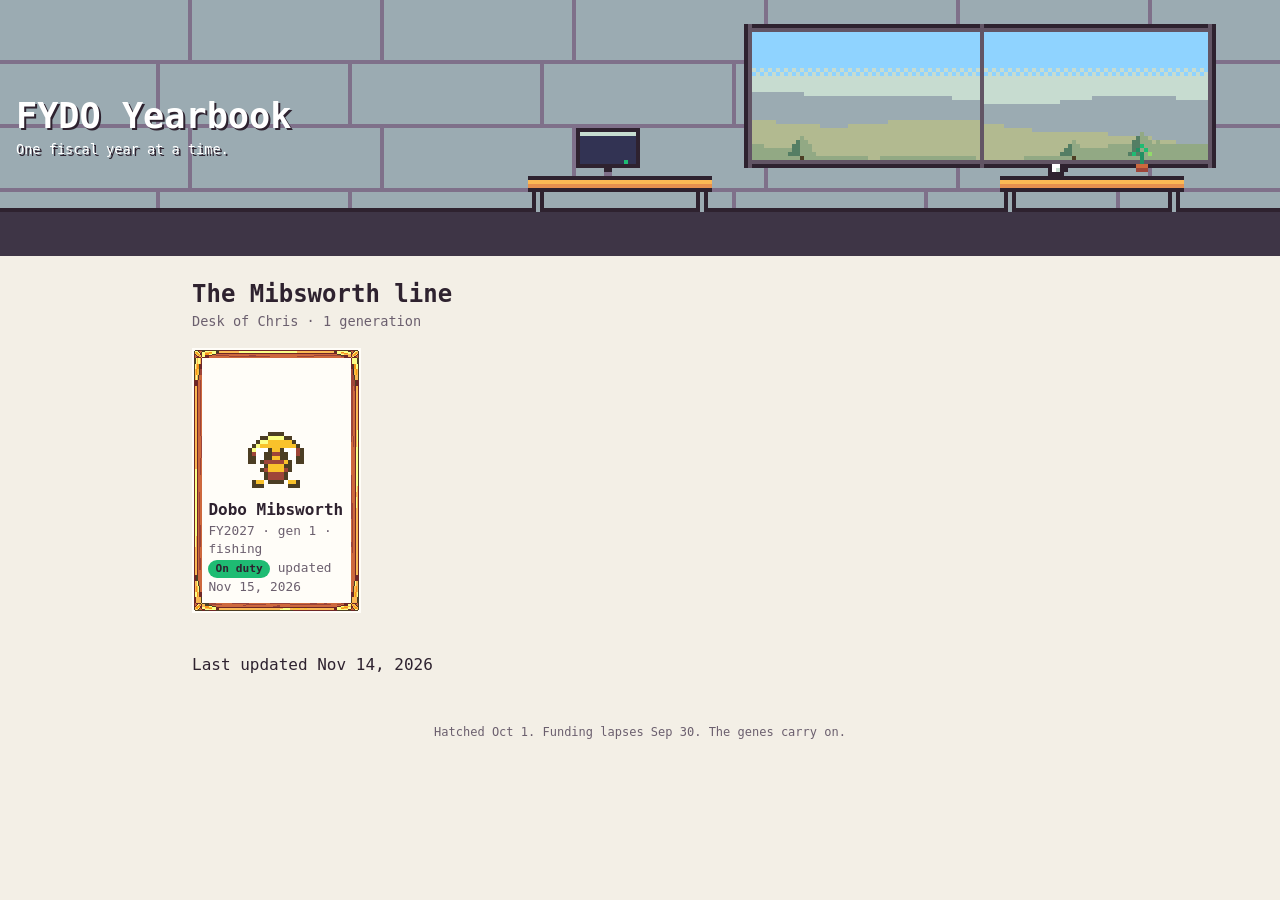
<file: index.html>
<!doctype html>
<html lang="en">
<head>
  <meta charset="utf-8">
  <meta name="viewport" content="width=device-width, initial-scale=1">
  <title>FYDO Yearbook</title>
  <meta name="description" content="Desk pets that live one federal fiscal year at a time.">
  <meta property="og:title" content="FYDO Yearbook">
  <meta property="og:description" content="Desk pets that live one federal fiscal year at a time.">
  <meta property="og:image" content="assets/og.png">
  <link rel="icon" href="assets/favicon.png" sizes="32x32">
  <link rel="icon" href="assets/favicon-16.png" sizes="16x16">
  <link rel="stylesheet" href="style.css">
</head>
<body>
  <header class="banner" id="banner">
    <img src="assets/banner.png" alt="" onerror="this.remove(); document.getElementById('banner').classList.add('plain')">
    <div class="title"><h1>FYDO Yearbook</h1><p>One fiscal year at a time.</p></div>
  </header>
  <main id="app"><p class="empty">Loading the yearbook...</p></main>
  <footer>Hatched Oct 1. Funding lapses Sep 30. The genes carry on.</footer>
  <script type="module" src="js/index.js"></script>
</body>
</html>
</file>
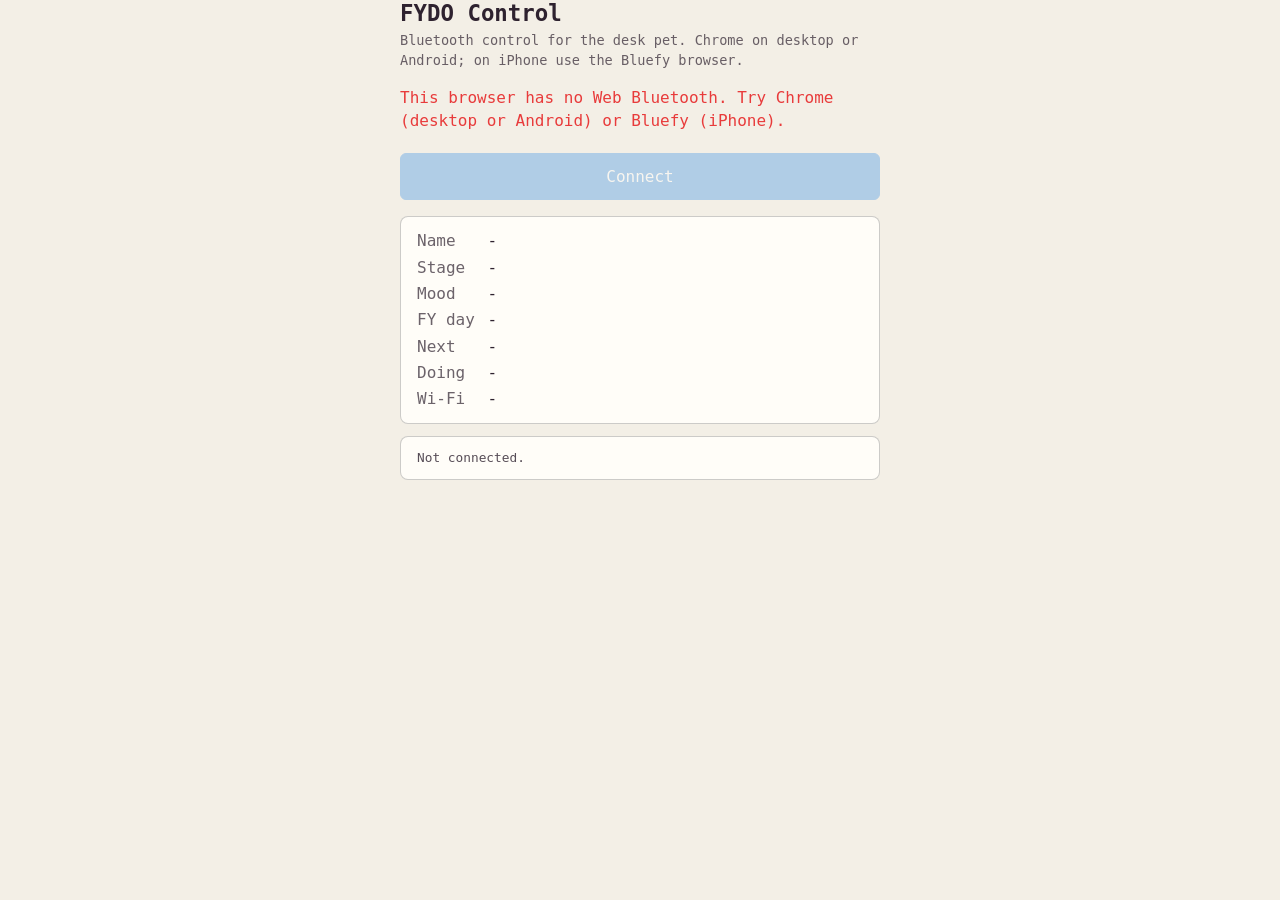
<file: control.html>
<!doctype html>
<html lang="en">
<head>
  <meta charset="utf-8">
  <meta name="viewport" content="width=device-width, initial-scale=1">
  <title>FYDO Control</title>
  <link rel="stylesheet" href="style.css">
  <style>
    .ctl { max-width: 30rem; margin: 0 auto; }
    .ctl h1 { font-size: 1.4rem; margin: 0 0 .25rem; }
    .ctl .sub { opacity: .7; margin: 0 0 1rem; font-size: .85rem; }
    .ctl button { font: inherit; padding: .7rem 1rem; margin: .25rem 0; width: 100%; border-radius: 6px;
                  border: 1px solid currentColor; background: transparent; color: inherit; cursor: pointer; }
    .ctl button.primary { background: #4d9be6; color: #fff; border-color: #4d9be6; }
    .ctl button:disabled { opacity: .4; cursor: default; }
    .ctl .card { border: 1px solid rgba(128,128,128,.4); border-radius: 8px; padding: .75rem 1rem; margin: .75rem 0; }
    .ctl dl { display: grid; grid-template-columns: auto 1fr; gap: .2rem .8rem; margin: 0; }
    .ctl dt { opacity: .7; }
    .ctl dd { margin: 0; }
    .ctl .row { display: grid; grid-template-columns: 1fr 1fr; gap: .5rem; }
    .ctl #log { font-size: .8rem; white-space: pre-wrap; opacity: .8; max-height: 10rem; overflow: auto; }
    .ctl .warn { color: #e83b3b; }
    .ctl label { display: block; font-size: .85rem; opacity: .8; margin: .5rem 0 .2rem; }
    .ctl input { font: inherit; width: 100%; box-sizing: border-box; padding: .6rem .7rem; border-radius: 6px;
                 border: 1px solid rgba(128,128,128,.6); background: transparent; color: inherit; }
  </style>
</head>
<body>
<main class="ctl">
  <h1>FYDO Control</h1>
  <p class="sub">Bluetooth control for the desk pet. Chrome on desktop or Android; on iPhone use the Bluefy browser.</p>

  <p id="unsupported" class="warn" hidden>This browser has no Web Bluetooth. Try Chrome (desktop or Android) or Bluefy (iPhone).</p>

  <button id="connect" class="primary">Connect</button>
  <button id="disconnect" hidden>Disconnect</button>

  <div class="card" id="statusCard" hidden>
    <dl>
      <dt>Name</dt><dd id="sName">-</dd>
      <dt>Stage</dt><dd id="sStage">-</dd>
      <dt>Mood</dt><dd id="sMood">-</dd>
      <dt>FY day</dt><dd id="sDay">-</dd>
      <dt>Next</dt><dd id="sNext">-</dd>
      <dt>Doing</dt><dd id="sAction">-</dd>
      <dt>Wi-Fi</dt><dd id="sWifi">-</dd>
    </dl>
  </div>

  <div id="controls" hidden>
    <div class="card">
      <button id="syncTime">Sync time from this phone</button>
      <p class="sub">The pet takes phone time whenever its clock is unset or still estimated after a power cut; once Wi-Fi has set it, only small corrections (10 minutes). The first write asks for the 6-digit passkey.</p>
    </div>
    <div class="card">
      <strong>Wi-Fi network</strong>
      <p class="sub">Moving desks or offices? Give the pet its new 2.4 GHz network. It is sent over the paired,
        encrypted link, tried before the built-in networks, and never shown again.</p>
      <label for="wifiSsid">Network name (SSID)</label>
      <input id="wifiSsid" autocomplete="off" maxlength="32" spellcheck="false">
      <label for="wifiPass">Password (leave empty for an open network)</label>
      <input id="wifiPass" type="password" autocomplete="new-password" maxlength="63">
      <div class="row">
        <button id="wifiSave">Save network</button>
        <button id="wifiForget">Forget saved network</button>
      </div>
      <p class="sub">After saving, the pet tries it within a few seconds and Bluetooth drops for up to a minute.
        Reconnect and check "Wi-Fi" above.</p>
    </div>
    <div class="card">
      <button id="demo" class="primary">Show off (90-second demo)</button>
      <p class="sub">Plays a quick tour of seasons, costumes and visitors on the screen. The pet itself is not affected.</p>
    </div>
    <div class="card">
      <button id="cr">Continuing resolution</button>
      <div class="row">
        <button id="shutdownStart">Shutdown begins</button>
        <button id="shutdownEnd">Funding restored</button>
      </div>
    </div>
  </div>

  <div class="card"><div id="log">Not connected.</div></div>
</main>
<script>
"use strict";
// UUIDs: docs/BLE.md (CONTRACT).
const SERVICE = "bd0490d8-3bd8-4e27-ae9f-3c52d85b3ac8";
const TIME = "85c143d8-ba1a-4c02-b77c-3c88f24ef206";
const STATUS = "53bd088a-7506-4d47-8877-1266e088d0e4";
const COMMAND = "c8d02915-ef87-46a5-8142-e05728e73d6f";

const $ = (id) => document.getElementById(id);
const enc = new TextEncoder(), dec = new TextDecoder();
let device = null, chars = {}, armed = null;

function log(msg) {
  const t = new Date().toLocaleTimeString();
  const el = $("log");
  el.textContent = (el.textContent === "Not connected." ? "" : el.textContent + "\n") + `${t}  ${msg}`;
  el.scrollTop = el.scrollHeight;
}

function showStatus(text) {
  let s;
  try { s = JSON.parse(text); } catch { log(`status: ${text}`); return; }
  $("sName").textContent = s.name || "-";
  $("sStage").textContent = s.stage || "-";
  $("sMood").textContent = s.mood ?? "-";
  $("sDay").textContent = s.fy_day ?? "-";
  $("sNext").textContent = s.next_milestone ? `${s.next_milestone.id.replace(/_/g, " ")} (${s.next_milestone.on})` : "-";
  $("sAction").textContent = (s.action || "-").replace(/_/g, " ");
  $("sWifi").textContent = ({ connected: "connected", no_network: "could not connect", not_tried: "not tried yet" })[s.wifi] || "-";
}

function setConnected(on) {
  $("connect").hidden = on;
  $("disconnect").hidden = !on;
  $("statusCard").hidden = !on;
  $("controls").hidden = !on || !chars.command;
}

async function connect() {
  try {
    device = await navigator.bluetooth.requestDevice({ filters: [{ namePrefix: "FYDO-" }, { namePrefix: "FYPet-" }, { services: [SERVICE] }], optionalServices: [SERVICE] });
    device.addEventListener("gattserverdisconnected", () => { log("disconnected"); chars = {}; setConnected(false); });
    log(`connecting to ${device.name}...`);
    const server = await device.gatt.connect();
    const svc = await server.getPrimaryService(SERVICE);
    chars = {};
    for (const [k, u] of Object.entries({ time: TIME, status: STATUS, command: COMMAND })) {
      try { chars[k] = await svc.getCharacteristic(u); } catch { /* status-only boards have no time/command */ }
    }
    if (!chars.status) throw new Error("no status characteristic");
    showStatus(dec.decode(await chars.status.readValue()));
    await chars.status.startNotifications();
    chars.status.addEventListener("characteristicvaluechanged", (e) => showStatus(dec.decode(e.target.value)));
    log(chars.command ? "connected" : "connected (status only: this board has no passkey set)");
    setConnected(true);
    // Send the phone's time straight away (D-126): a board running on an estimated clock after a power cut takes
    // it as-is; a board already set by Wi-Fi or serial only accepts it within +/-10 min, so this is always safe.
    if (chars.time) await write("time", String(Math.floor(Date.now() / 1000)), "time sync");
  } catch (e) {
    log(`connect failed: ${e.message}`);
  }
}

async function write(kind, text, label) {
  if (!chars[kind]) return;
  try {
    await chars[kind].writeValueWithResponse(enc.encode(text));
    log(`${label}: sent`);
  } catch (e) {
    log(`${label}: ${e.message} (pairing refused or passkey wrong?)`);
  }
}

// Shutdowns change the pet's whole day: ask for a second tap within 4 s.
function confirmTap(btn, label, fn) {
  if (armed === btn) { armed = null; btn.textContent = label; fn(); return; }
  if (armed) armed.textContent = armed.dataset.label;
  armed = btn;
  btn.dataset.label = label;
  btn.textContent = "Tap again to confirm";
  setTimeout(() => { if (armed === btn) { armed = null; btn.textContent = label; } }, 4000);
}

if (!navigator.bluetooth) { $("unsupported").hidden = false; $("connect").disabled = true; }
$("connect").onclick = connect;
$("disconnect").onclick = () => device && device.gatt.connected && device.gatt.disconnect();
$("syncTime").onclick = () => write("time", String(Math.floor(Date.now() / 1000)), "time sync");
$("cr").onclick = () => write("command", "event:cr", "continuing resolution");
$("demo").onclick = () => write("command", "demo:start", "demo");
$("wifiSave").onclick = (e) => {
  const ssid = $("wifiSsid").value, pass = $("wifiPass").value;
  if (!ssid || ssid.length > 32) { log("wifi: enter a network name (up to 32 characters)"); return; }
  if (pass && (pass.length < 8 || pass.length > 63 || /[^\x20-\x7e]/.test(pass))) { log("wifi: passwords are 8-63 plain characters (or empty for an open network)"); return; }
  confirmTap(e.target, "Save network", async () => {
    await write("command", `wifi:set\n${ssid}\n${pass}`, `wifi network "${ssid}"`);
    $("wifiPass").value = "";
  });
};
$("wifiForget").onclick = (e) => confirmTap(e.target, "Forget saved network", () => write("command", "wifi:forget", "forget wifi"));
$("shutdownStart").onclick = (e) => confirmTap(e.target, "Shutdown begins", () => write("command", "event:shutdown_start", "shutdown"));
$("shutdownEnd").onclick = (e) => confirmTap(e.target, "Funding restored", () => write("command", "event:shutdown_end", "funding restored"));
</script>
</body>
</html>
</file>
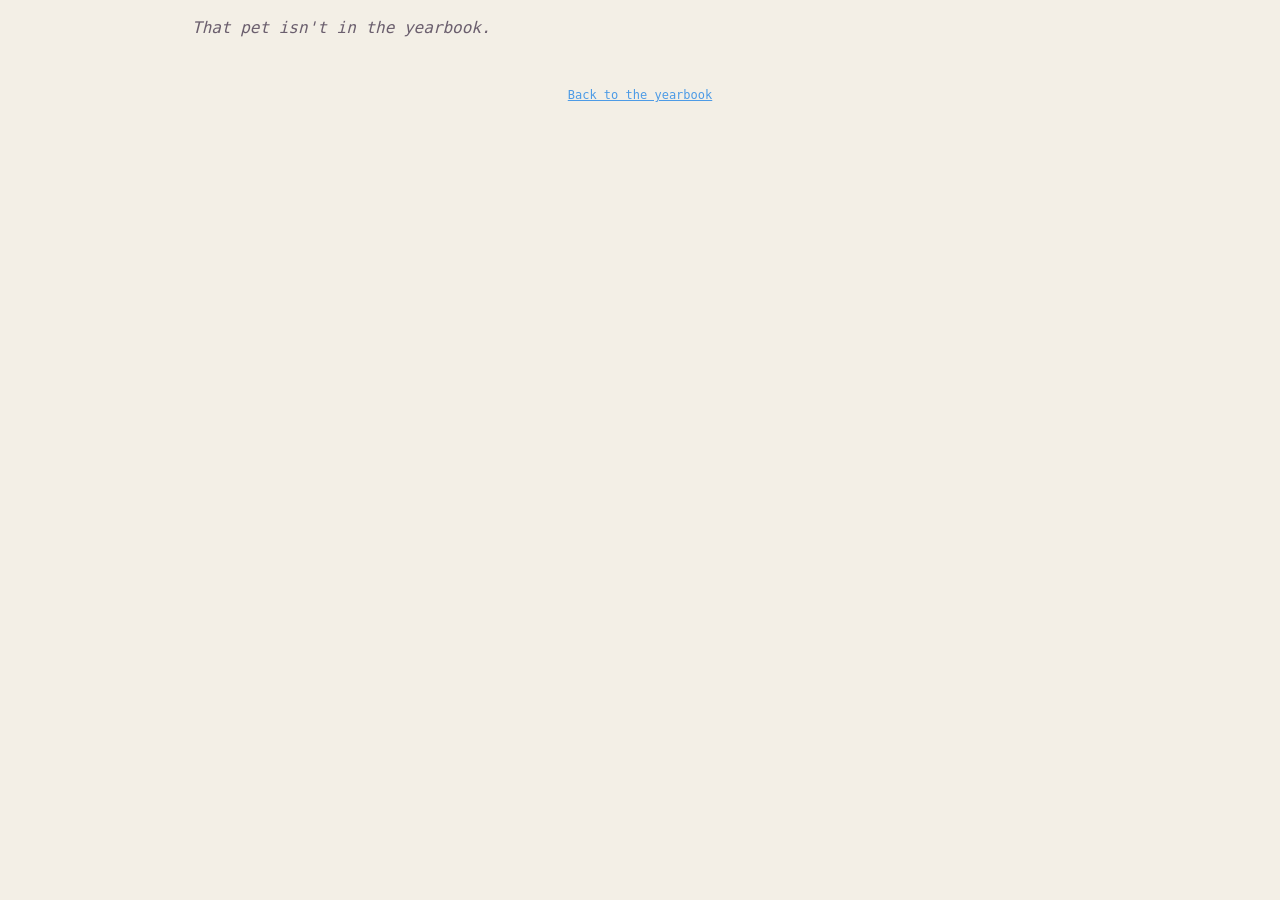
<file: pet.html>
<!doctype html>
<html lang="en">
<head>
  <meta charset="utf-8">
  <meta name="viewport" content="width=device-width, initial-scale=1">
  <title>FYDO</title>
  <link rel="icon" href="assets/favicon.png" sizes="32x32">
  <link rel="icon" href="assets/favicon-16.png" sizes="16x16">
  <link rel="stylesheet" href="style.css">
</head>
<body>
  <main id="app"><p class="empty">Loading...</p></main>
  <footer><a href="index.html">Back to the yearbook</a></footer>
  <script type="module" src="js/pet.js"></script>
</body>
</html>
</file>
<file: style.css>
/* FYPet yearbook (SPEC 12.4): pixel-art feel, light and dark mode, phone-first. */
:root {
  color-scheme: light dark;
  --bg: #f3efe6; --card: #fffdf8; --ink: #2e222f; --muted: #6b5f6e; --line: #d9d0c3;
  --accent: #4d9be6; --gold: #f9c22b; --alive: #1ebc73; --egg: #f79617; --gone: #9babb2;
  --font: ui-monospace, "SF Mono", Menlo, Consolas, monospace;
}
@media (prefers-color-scheme: dark) {
  :root { --bg: #1d1820; --card: #2e222f; --ink: #f3efe6; --muted: #b3a7b5; --line: #4a3d4c; --gone: #7f708a; }
}
* { box-sizing: border-box; }
body { font-family: var(--font); background: var(--bg); color: var(--ink); margin: 0; padding: 0 16px 48px; line-height: 1.45; }
main { max-width: 56rem; margin: 0 auto; }
a { color: var(--accent); }
canvas, img { image-rendering: pixelated; image-rendering: crisp-edges; }
h1, h2, h3 { line-height: 1.2; }
.banner { position: relative; margin: 0 -16px 1rem; overflow: hidden; background: #8fd3ff; }
.banner img { display: block; width: 100%; height: auto; min-height: 96px; object-fit: cover; object-position: right; }
.banner .title { position: absolute; left: 16px; top: 50%; transform: translateY(-50%); color: #fff;
  text-shadow: 2px 2px 0 #2e222f; }
.banner .title h1 { margin: 0; font-size: clamp(1.4rem, 5vw, 2.2rem); }
.banner .title p { margin: .2rem 0 0; font-size: .85rem; }
.banner.plain { padding: 1.2rem 16px; background: var(--card); border-bottom: 1px solid var(--line); }
.banner.plain .title { position: static; transform: none; color: var(--ink); text-shadow: none; }
.devnote { background: var(--egg); color: #2e222f; padding: .4rem .8rem; border-radius: 6px; font-size: .8rem; margin: 0 0 1rem; }
.dynasty { margin: 1.5rem 0 2.5rem; }
.dynasty h2 { margin: 0 0 .2rem; }
.dynasty .sub { color: var(--muted); margin: 0 0 1rem; font-size: .85rem; }
.tree { display: grid; grid-template-columns: repeat(auto-fill, minmax(10.5rem, 1fr)); gap: .8rem; }
.card { background: var(--card); border: 10px solid transparent; border-image: url("assets/card_frame.png") 10 stretch;
  image-rendering: pixelated; padding: .4rem; text-decoration: none; color: inherit; display: block; }
.card:hover { filter: brightness(1.06); }
.hallhead { display: block; width: 100%; max-width: 40rem; margin: 0 auto .8rem; height: auto; border-radius: 6px; }
.card canvas { display: block; margin: 0 auto .4rem; width: 128px; height: 128px; }
.card .name { font-weight: bold; }
.card .meta { color: var(--muted); font-size: .8rem; }
.pill { display: inline-block; font-size: .7rem; padding: .05rem .45rem; border-radius: 99px; color: #2e222f; font-weight: bold; }
.pill.tier-rare { background: #4d9be6; color: #fff; } .pill.tier-legendary { background: #f9c22b; }
.pill.tier-mythic { background: #ae2334; color: #f9c22b; }
.pill.alive { background: var(--alive); } .pill.egg { background: var(--egg); } .pill.deceased { background: var(--gone); }
.hero { max-width: 40rem; margin: 0 auto; position: relative; border-radius: 8px; overflow: hidden; border: 2px solid var(--line); background: #8fd3ff; }
.hero canvas { display: block; width: 100%; height: auto; }
.hero .tomb { position: absolute; left: 8px; top: 8px; width: 48px; }
.row { max-width: 40rem; margin-left: auto; margin-right: auto; display: flex; gap: 1rem; flex-wrap: wrap; align-items: center; margin: .8rem 0; }
.row label { color: var(--muted); font-size: .85rem; min-width: 8.5rem; }
input[type=range] { flex: 1; min-width: 10rem; accent-color: var(--accent); }
section { margin: 1.6rem 0; }
.stats { display: grid; grid-template-columns: repeat(auto-fill, minmax(13rem, 1fr)); gap: .3rem 1.2rem; margin: 0; }
.stats div { display: flex; justify-content: space-between; border-bottom: 1px dotted var(--line); padding: .15rem 0; }
.stats dt { color: var(--muted); } .stats dd { margin: 0; font-weight: bold; }
.timeline { list-style: none; padding: 0; margin: 0; border-left: 3px solid var(--line); }
.timeline li { padding: .25rem 0 .25rem .9rem; position: relative; }
.timeline li::before { content: ""; position: absolute; left: -7px; top: .65rem; width: 9px; height: 9px; background: var(--gold); border: 2px solid var(--ink); }
.timeline .when { color: var(--muted); font-size: .8rem; margin-left: .4rem; }
.obit { background: var(--card); border: 2px solid var(--line); border-radius: 8px; padding: 1rem; }
.obit p { margin: 0 0 .6rem; }
.capsule { font-style: italic; color: var(--muted); }
.diary { list-style: none; padding: 0; margin: 0; font-size: .9rem; }
.diary li { padding: .2rem 0; border-bottom: 1px dotted var(--line); }
.diary .d { color: var(--muted); margin-right: .6rem; }
.empty { color: var(--muted); font-style: italic; }
footer { margin-top: 3rem; color: var(--muted); font-size: .75rem; text-align: center; }
</file>
